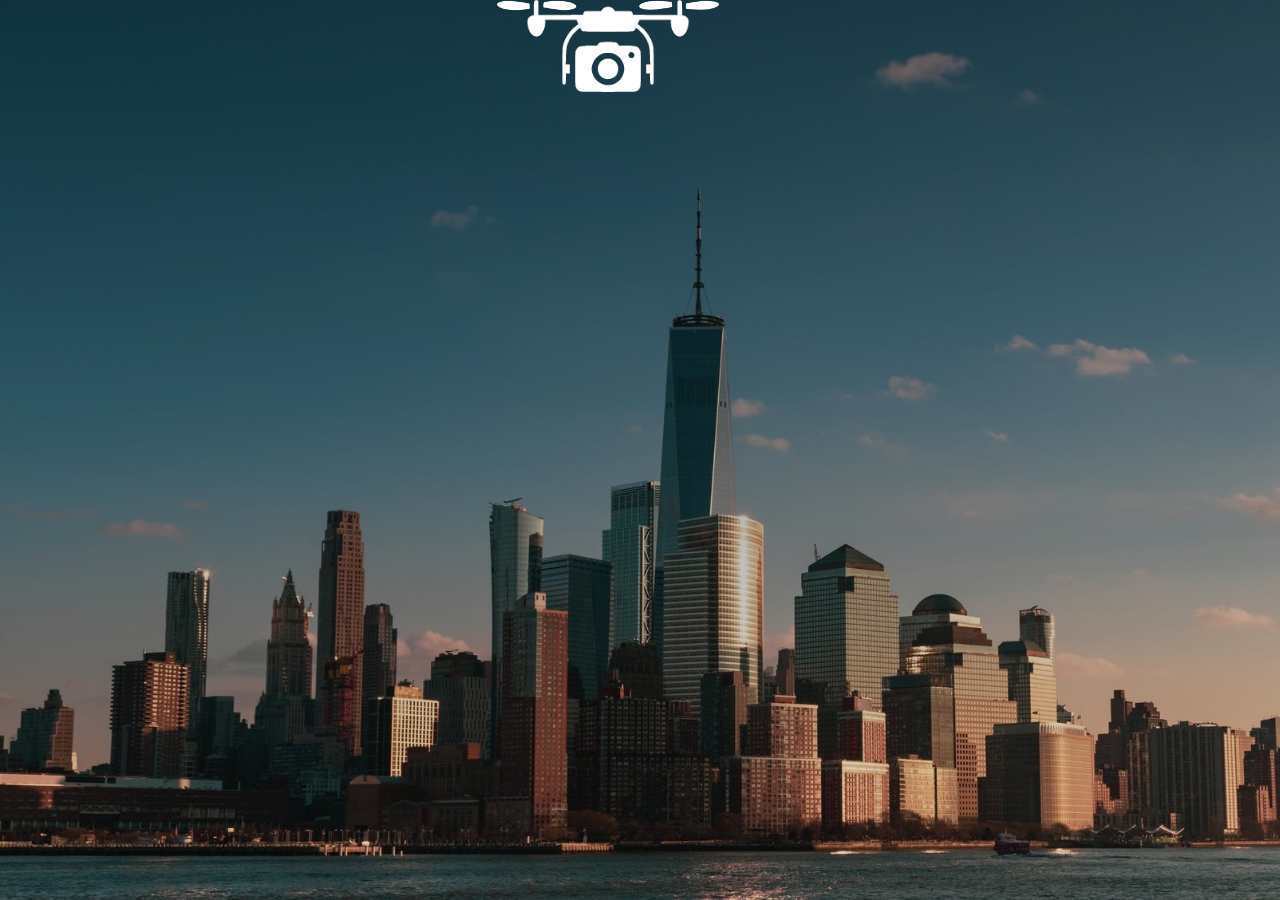
<file: index.html>
<!DOCTYPE html>
<html lang="en">
<head>
    <meta charset="UTF-8">
    <meta http-equiv="X-UA-Compatible" content="IE=edge">
    <meta name="viewport" content="width=device-width, initial-scale=1.0">
    <link rel="stylesheet" href="drone.css">
    <title>Drone</title>
</head>
<body onmousemove ="showCoords(event)"  >
    <div id="main">
        <div id="dronebox">
            <img src="./drone-left.png" alt="" id="leftpic">
            <img src="./drone-right.png" alt="" id="rightpic">
            <img src="./drone.png" alt="" id="dronepic">
        </div>
    </div>
    <!-- <script>
        function showCoords(event) {
  var x = event.clientX;
  var y = event.clientY;
//   let div = document.getElementsByTagName("div");
//   div.backgroundColor = "blue";
console.log(x);
console.log(y);
}
    </script> -->
    <script src="drone.js"></script>
</body>
</html>
</file>
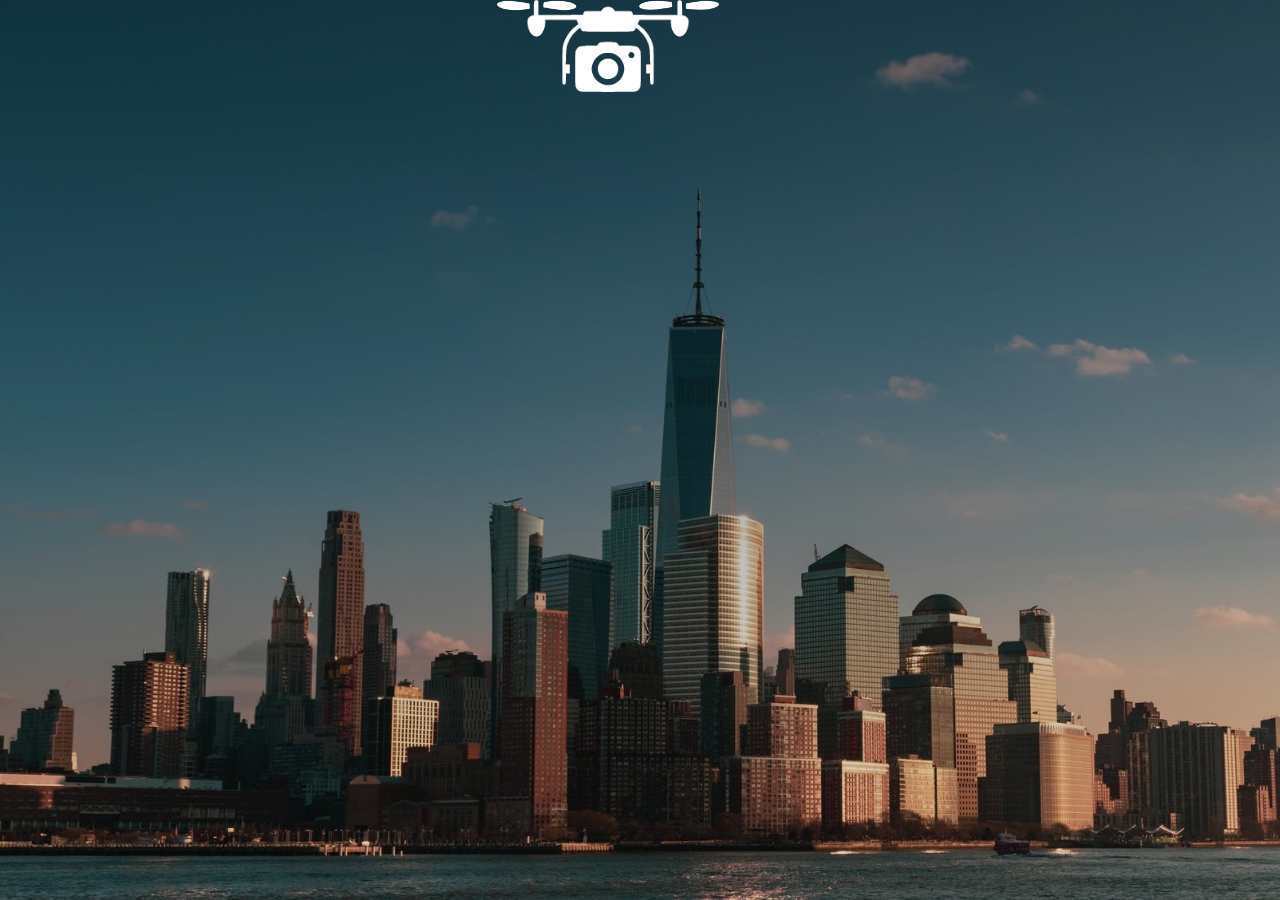
<file: drone.html>
<!DOCTYPE html>
<html lang="en">
<head>
    <meta charset="UTF-8">
    <meta http-equiv="X-UA-Compatible" content="IE=edge">
    <meta name="viewport" content="width=device-width, initial-scale=1.0">
    <link rel="stylesheet" href="drone.css">
    <title>Drone</title>
</head>
<body onmousemove ="showCoords(event)"  >
    <div id="main">
        <div id="dronebox">
            <img src="./drone-left.png" alt="" id="leftpic">
            <img src="./drone-right.png" alt="" id="rightpic">
            <img src="./drone.png" alt="" id="dronepic">
        </div>
    </div>
    <!-- <script>
        function showCoords(event) {
  var x = event.clientX;
  var y = event.clientY;
//   let div = document.getElementsByTagName("div");
//   div.backgroundColor = "blue";
console.log(x);
console.log(y);
}
    </script> -->
    <script src="drone.js"></script>
</body>
</html>
</file>
<file: drone.css>
*{
    padding: 0;
    margin: 0;
}
body{
    width: 100vw;
    overflow: hidden;
    height: 100vh;
    background-image:linear-gradient(rgba(0,0,0,.5),rgba(0,0,0,.1)),url('./pic.jpeg');
    background-size: cover;
}
#main{
    margin-top: -150px;
    width:95%;
    height:100vh;
    /* background-color: red; */
}
/* div{
    width: 40px;
    height:40px;
    transform: translate(-50%,-50%);
    border-radius: 50%;
    position: absolute;
    top: 50%;
    left: 50%;
    background-color: red;
    transition:all 1s linear;
} */

#dronebox{
    margin: 150px auto;
   width:200px;
   position: relative; 
}

#dronepic{
    width:100%;
}

#leftpic{
    width: 80px;
    position: absolute;
    left: -11px;
    top:0;
    animation: rotate .2s linear infinite;
}

#rightpic{
    top: 0;
    width: 80px;
    position: absolute;
    right: -11px;
    animation: rotate .2s linear infinite;
}

@keyframes rotate{
    100%{
        transform: rotateY(360deg);
    }
}

/* #dronebox::before{
    content: url('./drone-left.png');
    position: absolute;
    background-color: blue;
    width:50% ;
    top: -30px;
    height:30px;
} */
</file>
